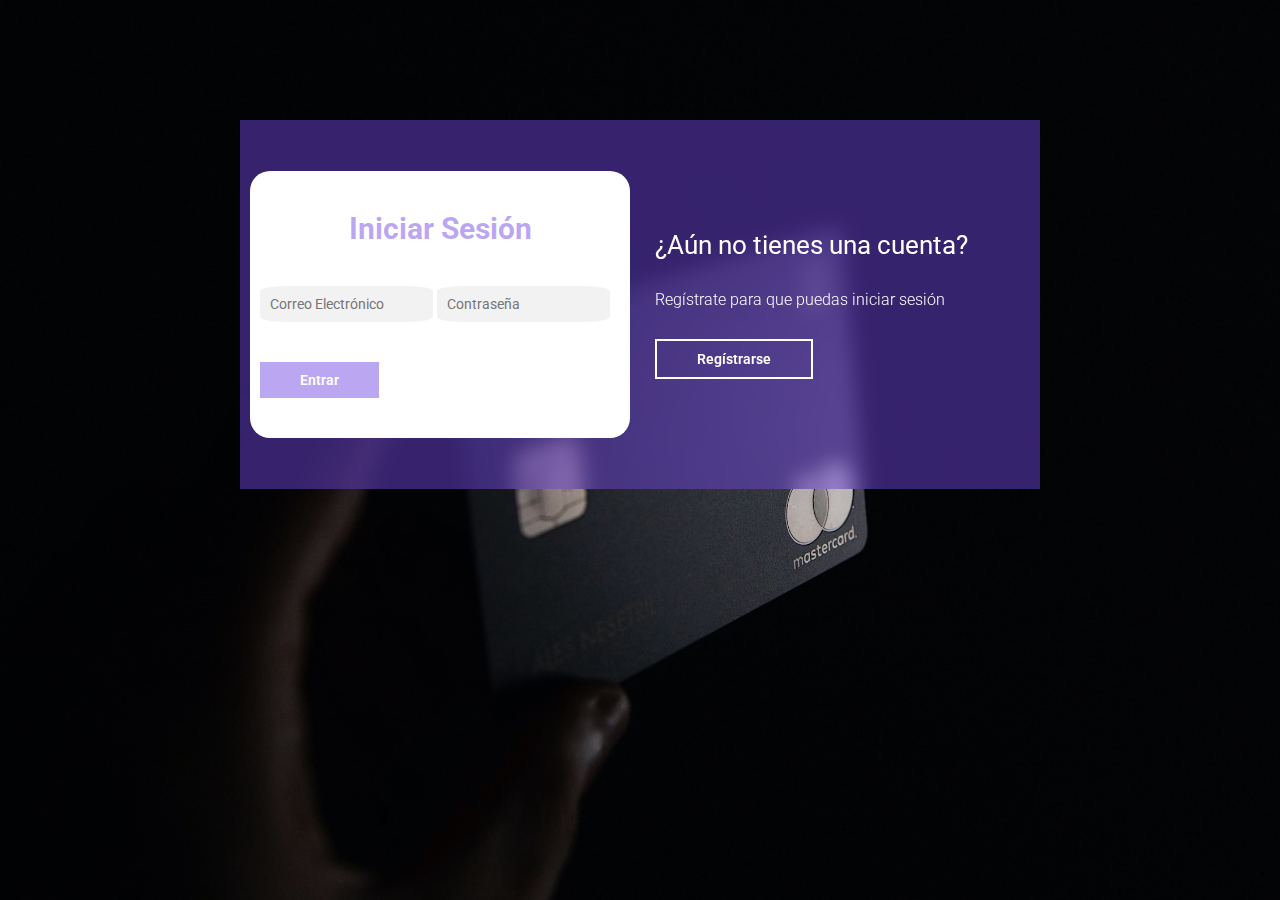
<file: indexlog2.html>
<!DOCTYPE html>
<html lang="es">
<head>
    <meta charset="UTF-8">
    <meta name="viewport" content="width=device-width, initial-scale=1.0">
    <title>Login y Register</title>
    
    <link href="https://fonts.googleapis.com/css2?family=Roboto:ital,wght@0,100;0,300;0,400;0,500;0,700;0,900;1,100;1,300;1,400;1,500;1,700;1,900&display=swap" rel="stylesheet">


    <link rel="stylesheet" href="assets/css/estilos.css">
</head>

<body>
    

        <main>

            <div class="contenedor__todo">
                <div class="caja__trasera">
                    <div class="caja__trasera-login">
                        <h3>¿Ya tienes una cuenta?</h3>
                        <p>Inicia sesión para entrar en la página</p>
                        <button id="btn__iniciar-sesion">Iniciar Sesión</button>
                    </div>
                    <div class="caja__trasera-register">
                        <h3>¿Aún no tienes una cuenta?</h3>
                        <p>Regístrate para que puedas iniciar sesión</p>
                        <button id="btn__registrarse">Regístrarse</button>
                    </div>
                </div>

                <!--Formulario de Login y registro-->
                <div class="contenedor__login-register">
                    <!--Login-->
                    <form action="" class="formulario__login">
                        <h2>Iniciar Sesión </h2>
                        <input type="text" placeholder="Correo Electrónico">
                        <input type="password" placeholder="Contraseña">
                        <button>Entrar</button>
                    </form>

                    <!--Register-->
                    <form action="php/register_usuario.php" method = "POST" class="formulario__register">
                        <h2>Regístrarse</h2>
                        <input type="text" placeholder="Nombre completo" name = "nombre_completo">
                        <input type="text" placeholder="Correo Electrónico"  name ="correo">
                        <input type="text" placeholder="Usuario" name ="usuario">
                        <input type="password" placeholder="Contraseña"  name ="contrasena">
                        <button>Regístrarse</button>
                    </form>
                </div>
            </div>

        </main>

        <script src="assets/js/script.js"></script>
</body>
</html>
</file>
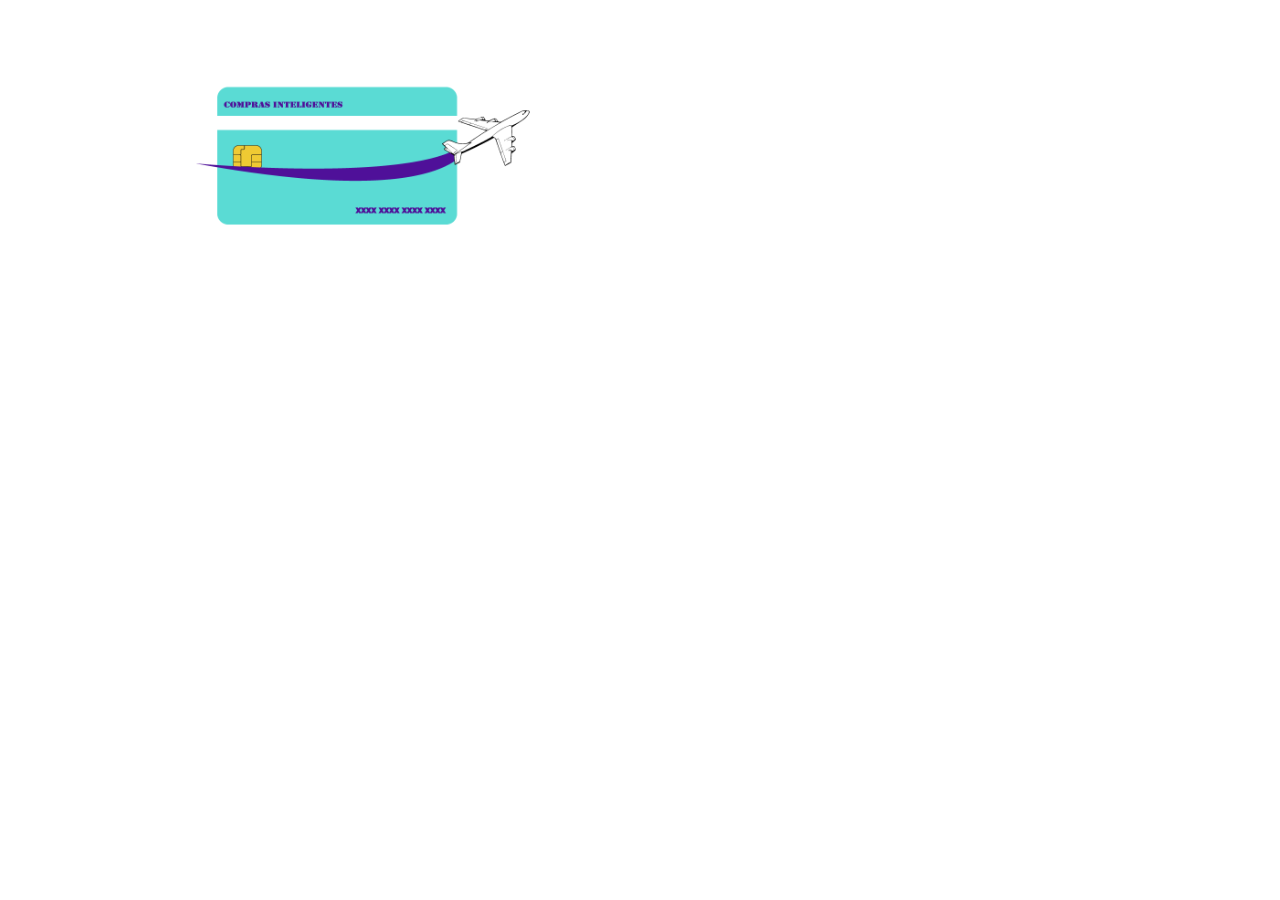
<file: logo (1).html>
<html>
    <head>
        <meta http-equiv="Content-Type" content="text/html; charset=utf-8" />
        <meta http-equiv="Content-Style-Type" content="text/css" /><meta name="generator" content="Aspose.Words for .NET 22.11.0" />
        <title></title><style type="text/css">body { font-family:'Times New Roman'; font-size:12pt }p { margin:0pt }</style></head>
        <body>
            <div>
                <p><img src="images/Aspose.Words.f8932345-ddec-4899-8ec1-1163b76cbb7c.001.png" width="624" height="351" alt="" style="-aw-left-pos:0pt; -aw-rel-hpos:column; -aw-rel-vpos:paragraph; -aw-top-pos:0pt; -aw-wrap-type:inline" />
                </p>
            </div>
        </body>
        
</html>
</file>
<file: assets/css/estilos.css>
*{
    margin: 0;
    padding: 0;
    box-sizing: border-box;
    text-decoration: none;
    font-family: 'Roboto', sans-serif;
}

body{
 
   background-image: url(/img/fondo.png);
    background-size: cover;
    background-repeat: no-repeat;
    background-position: center;
    background-attachment: fixed;
}


main{
    width: 100%;
    padding: 20px;
    margin: auto;
    margin-top: 100px;
}

.contenedor__todo{
    width: 100%;
    max-width: 800px;
    margin: auto;
    position: relative;
}

.caja__trasera{
    width: 100%;
    padding: 10px 20px;
    display: flex;
    justify-content: center;
    -webkit-backdrop-filter: blur(10px);
    backdrop-filter: blur(10px);
    background-color:#6f45e279 ;

}

.caja__trasera div{
    margin: 100px 40px;
    color: white;
    transition: all 500ms;
}


.caja__trasera div p,
.caja__trasera button{
    margin-top: 30px;
}

.caja__trasera div h3{
    font-weight: 400;
    font-size: 26px;
}

.caja__trasera div p{
    font-size: 16px;
    font-weight: 300;
}

.caja__trasera button{
    padding: 10px 40px;
    border: 2px solid #fff;
    font-size: 14px;
    background: transparent;
    font-weight: 600;
    cursor: pointer;
    color: white;
    outline: none;
    transition: all 300ms;
}

.caja__trasera button:hover{
    background: #fff;
    color: #6f45e279;
}

/*Formularios*/

.contenedor__login-register{
    display: flex;
    align-items: center;
    width: 100%;
    max-width: 380px;
    position: relative;
    top: -185px;
    left: 10px;

    /*La transicion va despues del codigo JS*/
    transition: left 500ms cubic-bezier(0.175, 0.885, 0.320, 1.275);
}

.contenedor__login-register form{
    width: 100%;
    padding: 40px 10px;
    background: white;
    position: absolute;
    border-radius: 20px;
   
}

.contenedor__login-register form h2{
    font-size: 30px;
    text-align: center;
    margin-bottom: 20px;
    color: #6f45e279;
}

.contenedor__login-register form input{
    width: 48%;
    margin-top: 20px;
    padding: 10px;
    border: none;
    background: #F2F2F2;
    font-size: 14px;
    outline: none;
    border-radius: 15%;
  
}

.contenedor__login-register form button{
    padding: 10px 40px;
    margin-top: 40px;
    border: none;
    font-size: 14px;
    background: #6f45e279;
    font-weight: 600;
    cursor: pointer;
    color: white;
    outline: none;
}




.formulario__login{
    opacity: 1;
    display: block;
}
.formulario__register{
    display: none;
}


.box {
    display: flex;
}

.box *{
    width: 48%;
    margin: 10px auto;
    background-color: rgba(255, 255, 255, 0.612);
}


@media screen and (max-width: 850px){

    main{
        margin-top: 50px;
    }

    .caja__trasera{
        max-width: 350px;
        height: 300px;
        flex-direction: column;
        margin: auto;
    }

    .caja__trasera div{
        margin: 0px;
        position: absolute;
    }


    /*Formularios*/

    .contenedor__login-register{
        top: -10px;
        left: -5px;
        margin: auto;
    }

    .contenedor__login-register form{
        position: relative;
    }
}
</file>
